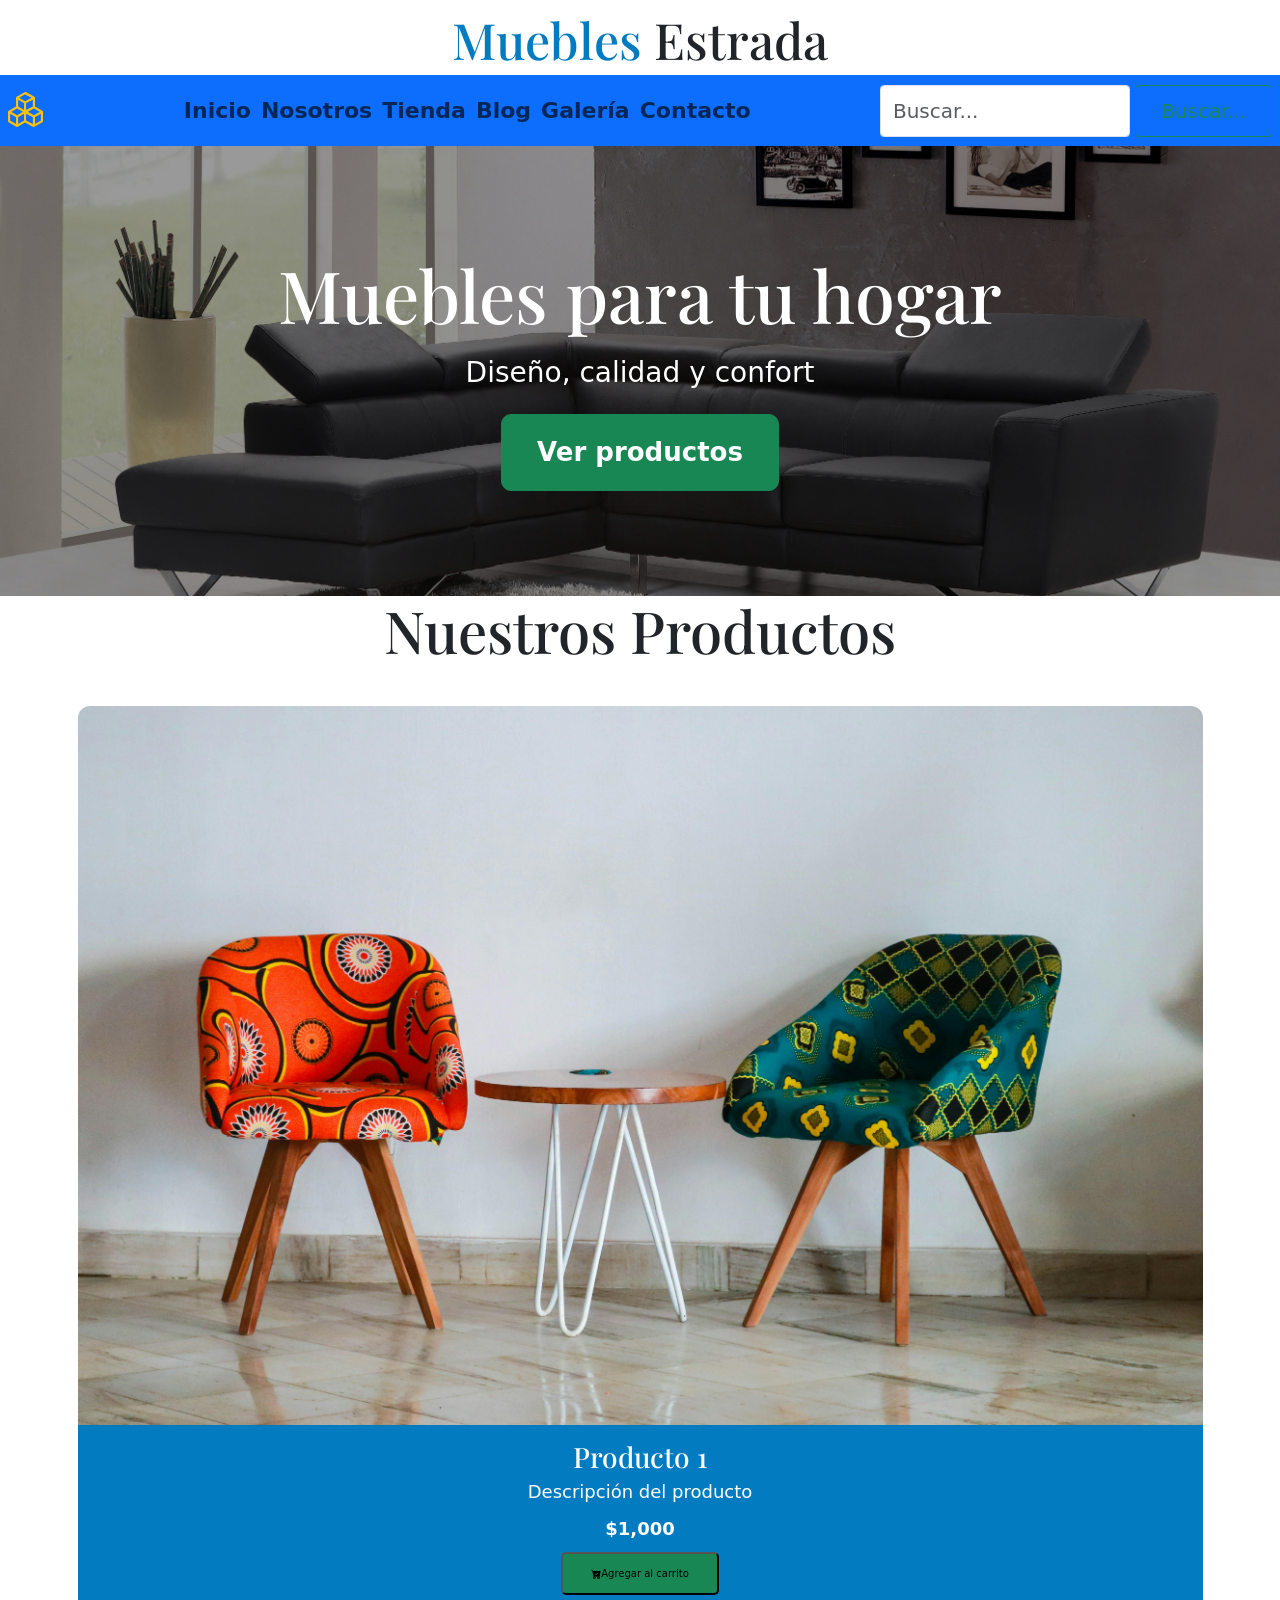
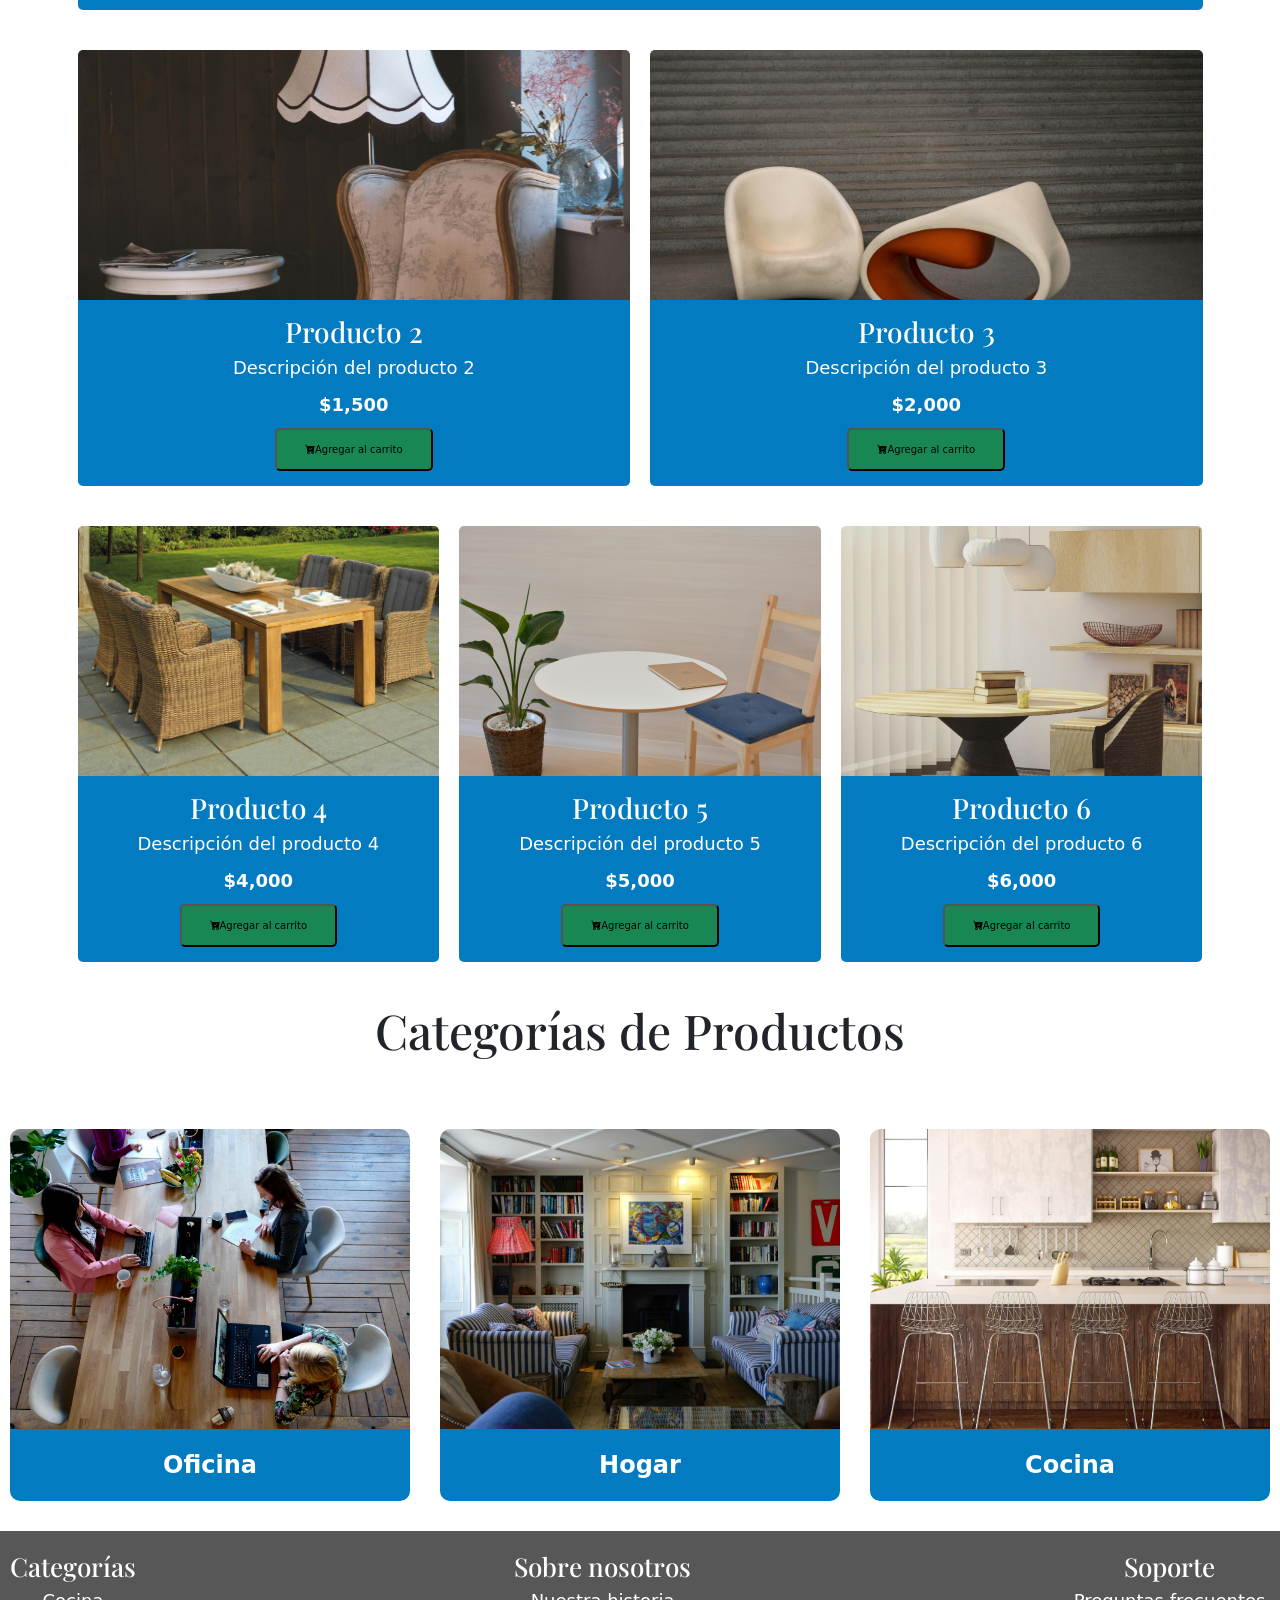
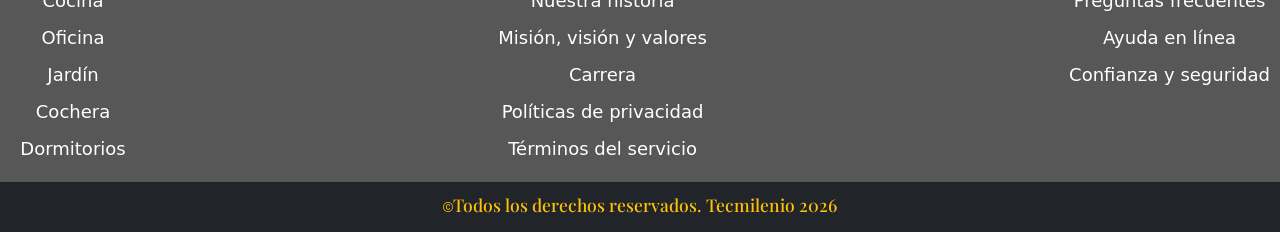
<file: index.html>
<!DOCTYPE html>
<html lang="en">
<head>
    <meta charset="UTF-8">
    <meta http-equiv="X-UA-Compatible" content="IE=edge">
    <meta name="viewport" content="width=device-width, initial-scale=1.0">
    <title>ProyectoFinalFrontEnd-DiegoEstrada</title>
    <link rel="preconnect" href="https://fonts.googleapis.com">
    <link rel="preconnect" href="https://fonts.gstatic.com" crossorigin>
    <link rel="stylesheet" href="styles.css">
    <link href="https://cdn.jsdelivr.net/npm/bootstrap@5.3.8/dist/css/bootstrap.min.css" rel="stylesheet" integrity="sha384-sRIl4kxILFvY47J16cr9ZwB07vP4J8+LH7qKQnuqkuIAvNWLzeN8tE5YBujZqJLB" crossorigin="anonymous">
    <link rel="stylesheet" href="https://cdn.jsdelivr.net/npm/bootstrap-icons@1.11.3/font/bootstrap-icons.css">

</head>
<body>
    <header>
        <h1>
            <span class="muebles">Muebles</span> Estrada
        </h1>
    </header>

    <!-- <nav class="navegacion">
        <ul>
            <li><a href="#">Inicio</a></li>
            <li><a href="#">Nosotros</a></li>
            <li><a href="#">Tienda</a></li>
            <li><a href="#">Blog</a></li>
            <li><a href="#">Galería</a></li>
            <li><a href="#">Contacto</a></li>
        </ul>

    </nav> -->

    <nav class="navbar navbar-expand-md bg-primary align-items-center">
  <div class="container-fluid">
    <i class="bi bi-boxes text-warning"></i>
    <button class="navbar-toggler" type="button" data-bs-toggle="collapse" data-bs-target="#navbarSupportedContent" aria-controls="navbarSupportedContent" aria-expanded="false" aria-label="Toggle navigation">
      <span class="navbar-toggler-icon"></span>
    </button>
    <div class="collapse navbar-collapse" id="navbarSupportedContent">
      <ul class="navbar-nav mx-auto mb-2 mb-lg-0 text-center">
        <li class="nav-item">
          <a class="nav-link" href="#">Inicio</a>
        </li>
        <li class="nav-item">
          <a class="nav-link" href="#">Nosotros</a>
        </li>
        <li class="nav-item">
          <a class="nav-link" href="#">Tienda</a>
        </li>
        <li class="nav-item">
          <a class="nav-link" href="#">Blog</a>
        </li>
        <li class="nav-item">
          <a class="nav-link" href="#">Galería</a>
        </li>
        <li class="nav-item">
          <a class="nav-link" href="#">Contacto</a>
        </li>
            
      </ul>
        
      <form class="d-flex" role="search">
        <input class="form-control me-2" type="search" placeholder="Buscar..." aria-label="Search"/>
        <button class="btn btn-outline-success" type="submit">Buscar...</button>
      </form>
    </div>
  </div>
</nav>

    <div class="hero">
      <div class="hero-contenido">
       <h2>Muebles para tu hogar</h2>
       <p>Diseño, calidad y confort</p>
       <a href="#" class="btn btn-success">Ver productos</a>
      </div>
    </div>


    <main class="productos container">
        <h2>Nuestros Productos</h2>

    <div class="fila fila-destacada">
      <div class="columna">
        <img src="images/Producto1.jpg" alt="Producto 1">

        <div class="info">
            <h3>Producto 1</h3>
            <p>Descripción del producto</p>
            <p class="precio">$1,000</p>
            <button class="bi bi-cart-check-fill gap-2px bg-success">Agregar al carrito</button>
        </div>
       </div>
    </div>


    <!-- Productos 2 y 3 -->
    <div class="fila fila-destacada2">
        
        <!-- Producto 2 -->
        <div class="columna">
            <img src="images/Producto2.jpg">

            <div class="info">
                <h3>Producto 2</h3>
                <p>Descripción del producto 2</p>
                <p class="precio">$1,500</p>
                <button class="bi bi-cart-check-fill gap-2px bg-success">Agregar al carrito</button>
            </div>
        </div>

        <!-- Producto 3 -->
        <div class="columna">
            <img src="images/Producto3.jpg">

            <div class="info">
                <h3>Producto 3</h3>
                <p>Descripción del producto 3</p>
                <p class="precio">$2,000</p>
                <button class="bi bi-cart-check-fill gap-2px bg-success">Agregar al carrito</button>
            </div>
        </div>
    </div>

        <!-- Productos 4, 5 y 6 -->
    <div class="fila fila-destacada3">
        
        <!-- Producto 4 -->
        <div class="columna">
            <img src="images/Producto4.jpg">

            <div class="info">
                <h3>Producto 4</h3>
                <p>Descripción del producto 4</p>
                <p class="precio">$4,000</p>
                <button class="bi bi-cart-check-fill gap-2px bg-success">Agregar al carrito</button>
            </div>
        </div>

        <!-- Producto 5 -->
        <div class="columna">
            <img src="images/Producto5.jpg">

            <div class="info">
                <h3>Producto 5</h3>
                <p>Descripción del producto 5</p>
                <p class="precio">$5,000</p>
                <button class="bi bi-cart-check-fill gap-2px bg-success">Agregar al carrito</button>
            </div>
        </div>

        <!-- Producto 6 -->
        <div class="columna">
            <img src="images/Producto6.jpg">

            <div class="info">
                <h3>Producto 6</h3>
                <p>Descripción del producto 6</p>
                <p class="precio">$6,000</p>
                <button class="bi bi-cart-check-fill gap-2px bg-success">Agregar al carrito</button>
            </div>
        </div>

    </div>


    </main>

    <div class="categoria">
        <h3>Categorías de Productos</h3>
    </div>
    
    <div class="fila-categorias">
        <!-- Categoria 1 -->
        <div class="categoria">
            <img src="images/Oficina.jpg">
            <a href="#">Oficina</a>
        </div>
        <!-- Categoria 2 -->
        <div class="categoria">
            <img src="images/Hogar.jpg">
            <a href="#">Hogar</a>
        </div>
        <!-- Categoria 3 -->
        <div class="categoria">
            <img src="images/Cocina.jpg">
            <a href="#">Cocina</a>
        </div>


    </div>

  <!-- Footer -->

    <footer class="footer">
    <div class="fila-footer">

        <!-- CATEGORÍAS -->
        <div class="columna-footer">
            <h3>Categorías</h3>
            <nav>
                <a href="#">Cocina</a>
                <a href="#">Oficina</a>
                <a href="#">Jardín</a>
                <a href="#">Cochera</a>
                <a href="#">Dormitorios</a>
            </nav>
        </div>

        <!-- SOBRE NOSOTROS -->
        <div class="columna-footer">
            <h3>Sobre nosotros</h3>
            <nav>
                <a href="#">Nuestra historia</a>
                <a href="#">Misión, visión y valores</a>
                <a href="#">Carrera</a>
                <a href="#">Políticas de privacidad</a>
                <a href="#">Términos del servicio</a>
            </nav>
        </div>

        <!-- SOPORTE -->
        <div class="columna-footer">
            <h3>Soporte</h3>
            <nav>
                <a href="#">Preguntas frecuentes</a>
                <a href="#">Ayuda en línea</a>
                <a href="#">Confianza y seguridad</a>
            </nav>
        </div>

    </div>

    
</footer>

<div class="container-fluid bg-dark text-center text-warning d-flex align-items-center justify-content-center" style="height: 50px;"> 
        <i class="bi bi-c-circle"></i>
        <h3>Todos los derechos reservados. Tecmilenio 2026</h3>
    </div>


      <script src="https://cdn.jsdelivr.net/npm/bootstrap@5.3.8/dist/js/bootstrap.bundle.min.js" integrity="sha384-FKyoEForCGlyvwx9Hj09JcYn3nv7wiPVlz7YYwJrWVcXK/BmnVDxM+D2scQbITxI" crossorigin="anonymous"></script> 
   </body>
</html>
</file>
<file: styles.css>
@import url('https://fonts.googleapis.com/css2?family=Playfair+Display:wght@400;700&family=Raleway:wght@300;400;600&display=swap');

/* =====================
   BASE
===================== */
html {
    font-size: 62.5%;
}

body {
    font-family: "Raleway", sans-serif;
    font-size: 1.6rem;
    line-height: 1.8;
}

/* =====================
   TIPOGRAFÍA
===================== */
h1, h2, h3 {
    font-family: "Playfair Display", serif;
}

h1 {
    font-size: 5rem;
    text-align: center;
    
    margin-top: 20px;
}

h2 {
    font-size: 4rem;
    text-align: center;
    margin-bottom: 3rem;
    margin-top: 3rem;
    
}

h3 {
    font-size: 2.6rem;
}

.muebles {
    color: #037BC0;
}

/* =====================
   HERO
===================== */
.hero {
    position: relative;
    height: 15rem;
    background-image: url(images/Muebles.jpg);
    background-size: cover;
    background-position: center;
}

.hero-contenido {
    position: absolute;
    inset: 0;
    background-color: rgba(0,0,0,0.4);
    color: white;
    display: flex;
    flex-direction: column;
    justify-content: center;
    align-items: center;
    gap: 1rem;
    text-align: center;
}

/* =====================
   PRODUCTOS
===================== */
.productos {
    max-width: 1200px;
    margin: 0 auto;
}

/* FILA BASE */
.fila {
    margin-bottom: 2rem;
}

/* COLUMNA */
.columna {
    display: flex;
    flex-direction: column;
    overflow: hidden;
    margin-bottom: 2rem;
    border-radius: 5px;
}

/* IMÁGENES */
.columna img {
    width: 100%;
    height: 250px;
    object-fit: cover;
}

/* INFO */
.info {
    background-color: #037BC0;
    color: white;
    padding: 1.5rem;
    display: flex;
    flex-direction: column;
    text-align: center;
    
}

.info button {
    margin-top: auto;
    align-self: center;
    border-radius: 5px;
}

/* =====================
   PRODUCTO DESTACADO
===================== */
.fila-destacada {
    border-radius: 12px;
    overflow: hidden;
    margin-bottom: 2rem;
}

.fila-destacada img {
    height: 200px;
}

/* =====================
   CATEGORÍAS
===================== */
.categoria {
    display: flex;
    flex-direction: column;
    text-align: center;
    border-radius: 10px;
    overflow: hidden;
    margin-top: 20px;
}

.categoria img {
    height: 200px;
    object-fit: cover;
}

.categoria a {
    background-color: #037BC0;
    color: white;
    padding: 1.5rem;
    font-weight: bold;
    text-decoration: none;
}

/* =====================
   FOOTER
===================== */
.footer {
    background-color: #575757;
    color: white;
    padding: 2rem 1rem;
    margin-top: 3rem;
}

.fila-footer {
    display: flex;
    flex-direction: column;
    gap: 3rem;
    text-align: center;
}

.columna-footer nav {
    display: flex;
    flex-direction: column;
    gap: 1rem;
}

.columna-footer a {
    color: white;
    text-decoration: none;
}

/* =====================
   TABLET
===================== */
@media (min-width: 768px) {

    .fila-destacada {
        display: flex;
        min-height: 300px;
    }

    .fila-destacada img {
        height: 100%;
    }

    .fila-destacada2 {
        display: grid;
        grid-template-columns: repeat(2, 1fr);
        gap: 2rem;
    }

    .fila-destacada3 {
        display: grid;
        grid-template-columns: repeat(3, 1fr);
        gap: 2rem;
    }

    .fila-footer {
        flex-direction: row;
        justify-content: space-between;
    }
}

/* =====================
   MEDIA QUERYS
===================== */

/* =====================
   TABLET (≥768px)
===================== */
@media (min-width: 768px) {

    /* HERO */
    .hero {
        height: 30rem;
    }

    .hero-contenido h2 {
        font-size: 4rem;
    }

    .hero-contenido p {
        font-size: 2rem;
    }

    /* NAVBAR */
    .navbar-nav .nav-link {
        font-size: 1.8rem;
        padding: 1rem 1.5rem;
    }

    /* TÍTULOS GENERALES */
    h1 { font-size: 5.5rem; }
    h2 { font-size: 4.4rem; }
    h3 { font-size: 3rem; }
}


/* =====================
   DESKTOP (≥1024px)
===================== */
@media (min-width: 1024px) {

    /* HERO */
    .hero {
        height: 40rem;
    }

    .hero-contenido h2 {
        font-size: 6.5rem;
    }

    .hero-contenido p {
        font-size: 2.6rem;
    }

    /* NAVBAR */
    .navbar-nav .nav-link {
        font-size: 2.2rem;
        padding: 1.4rem 2.4rem;
        font-weight: 600;
    }

    /* BOTONES */
    button,
    .btn {
        font-size: 1.9rem;
        padding: 1.2rem 2.8rem;
        border-radius: 8px;
    }

    /* TÍTULOS GENERALES */
    h1 { font-size: 6.2rem; }
    h2 { font-size: 5.6rem; }
    h3 { font-size: 3.2rem; }

    /* PRODUCTOS */
    .info h3 {
        font-size: 2.8rem;
    }

    .info p {
        font-size: 1.8rem;
    }

    .precio {
        font-size: 2.2rem;
        font-weight: bold;
    }

    /* FOOTER */
    .footer h3 {
        font-size: 2.6rem;
    }

    .footer a {
        font-size: 1.8rem;
    }
}


/* =====================
   PANTALLAS GRANDES (≥1280px)
===================== */
@media (min-width: 1280px) {

    /* HERO */
    .hero {
        height: 45rem;
    }

    .hero-contenido h2 {
        font-size: 7.2rem;
    }

    .hero-contenido p {
        font-size: 2.8rem;
    }

    /* TÍTULOS */
    h2 {
        font-size: 6.2rem;
    }
}

@media (min-width: 1024px) {

    .hero-contenido .btn {
        font-size: 2.2rem;        
        padding: 1.5rem 3rem;     
        border-radius: 10px;      
        font-weight: 600;         
    }
}

/* PANTALLAS GRANDES ≥1280px */
@media (min-width: 1280px) {

    .hero-contenido .btn {
        font-size: 2.6rem;
        padding: 1.8rem 3.5rem;
    }
}

@media (min-width: 1024px) {
    main h2 {
        font-size: 5.2rem;      
        margin-bottom: 3rem;   
}

@media (min-width: 1280px) {
    main h2 {
        font-size: 5.8rem;     
        margin-bottom: 4rem;
    }
}

@media (min-width: 1024px) {
    .navbar i.bi-boxes {
        font-size: 3rem;   
        margin-right: 1rem; 
    }
}

@media (min-width: 1280px) {
    .navbar i.bi-boxes {
        font-size: 3.5rem; 
        margin-right: 1.2rem;
    }
}

}

/* Desktop ≥1024px */
@media (min-width: 1024px) {

    /* Input */
    .navbar .form-control {
        font-size: 1.8rem;       
        padding: 0.8rem 1rem;    
        width: 20rem;            
    }

    /* Botón */
    .navbar .btn-outline-success {
        font-size: 1.8rem;       
        padding: 0.8rem 2rem;    
    }
}

/* Pantallas grandes ≥1280px */
@media (min-width: 1280px) {
    .navbar .form-control {
        font-size: 2rem;
        padding: 1rem 1.2rem;
        width: 25rem;
    }

    .navbar .btn-outline-success {
        font-size: 2rem;
        padding: 1rem 2.5rem;
    }
}



/* =====================
   CATEGORÍAS - TEXTO
===================== */

/* Desktop ≥1024px */
@media (min-width: 1024px) {
    .categoria a {
        font-size: 2rem;         
        padding: 1.5rem;         
        font-weight: 600;        
        display: block;          
    }

    .categoria img {
        height: 250px;           
    }
}

/* Pantallas grandes ≥1280px */
@media (min-width: 1280px) {
    .categoria a {
        font-size: 2.4rem;
        padding: 1.8rem;
    }

    .categoria img {
        height: 300px;
    }
}

/* =====================
   BOTONES AGREGAR AL CARRITO
===================== */

/* Desktop ≥1024px */
@media (min-width: 1024px) {
    .info .btn.bi-cart-check-fill {
        font-size: 2rem;          
        padding: 1.2rem 3rem;     
        border-radius: 8px;      
        display: inline-flex;    
        align-items: center;
        gap: 0.8rem;             
        font-weight: 600;         
    }
}

/* Pantallas grandes ≥1280px */
@media (min-width: 1280px) {
    .info .btn.bi-cart-check-fill {
        font-size: 2.2rem;
        padding: 1.5rem 3.5rem;
        gap: 1rem;
    }
}

/* =====================
   CATEGORÍAS - 3 COLUMNAS
===================== */

/* Desktop ≥1024px */
@media (min-width: 1024px) {
    .fila-categorias {
        display: grid;
        grid-template-columns: repeat(3, 1fr);
        gap: 2rem;
        margin: 1rem;
    }

    .fila-categorias .categoria img {
        height: 250px;
    }

    .fila-categorias .categoria a {
        font-size: 2rem;
        padding: 1.5rem;
    }
}

/* Pantallas grandes ≥1280px */
@media (min-width: 1280px) {
    .fila-categorias {
        gap: 3rem;
    }

    .fila-categorias .categoria img {
        height: 300px;
    }

    .fila-categorias .categoria a {
        font-size: 2.4rem;
        padding: 1.8rem;
    }
}

@media (min-width: 1024px) {
    .categoria > h3 {
        font-size: 4rem;       
        text-align: center;
        margin-bottom: 3rem;    
    }
}

/* Pantallas grandes ≥1280px */
@media (min-width: 1280px) {
    .categoria > h3 {
        font-size: 4.8rem;
        margin-bottom: 4rem;
    }
}

@media (min-width: 1024px) {
    header h1 {
        font-size: 5rem;       
        text-align: center;
        margin-top: 10px;
    }
}

/* ===== ANIMACIONES ===== */
@keyframes fadeUp {
    from {
        opacity: 0;
        transform: translateY(30px);
    }
    to {
        opacity: 1;
        transform: translateY(0);
    }
}

/* Aplicación */
.fila,
.categoria,
.hero-contenido {
    animation: fadeUp 0.8s ease-out both;
}

.columna {
    transition: transform 0.3s ease, box-shadow 0.3s ease;
}

.columna:hover {
    transform: translateY(-5px);
    box-shadow: 0 10px 20px rgba(0,0,0,0.15);
}

.btn {
    transition: transform 0.2s ease;
}

.btn:hover {
    transform: scale(1.05);
}

/* =====================
   ANIMACIÓN CARRITO
===================== */

.btn-carrito {
    transition: transform 0.2s ease;
}

/* Al pasar el cursor */
.btn-carrito:hover {
    animation: pulseCarrito 0.8s infinite ease-in-out;
}

/* Keyframes */
@keyframes pulseCarrito {
    0% {
        transform: scale(1);
    }
    50% {
        transform: scale(1.12);
    }
    100% {
        transform: scale(1);
    }
}

.categoria img {
    transition: transform 0.4s ease;
}

.categoria:hover img {
    transform: scale(1.05);
}
</file>
